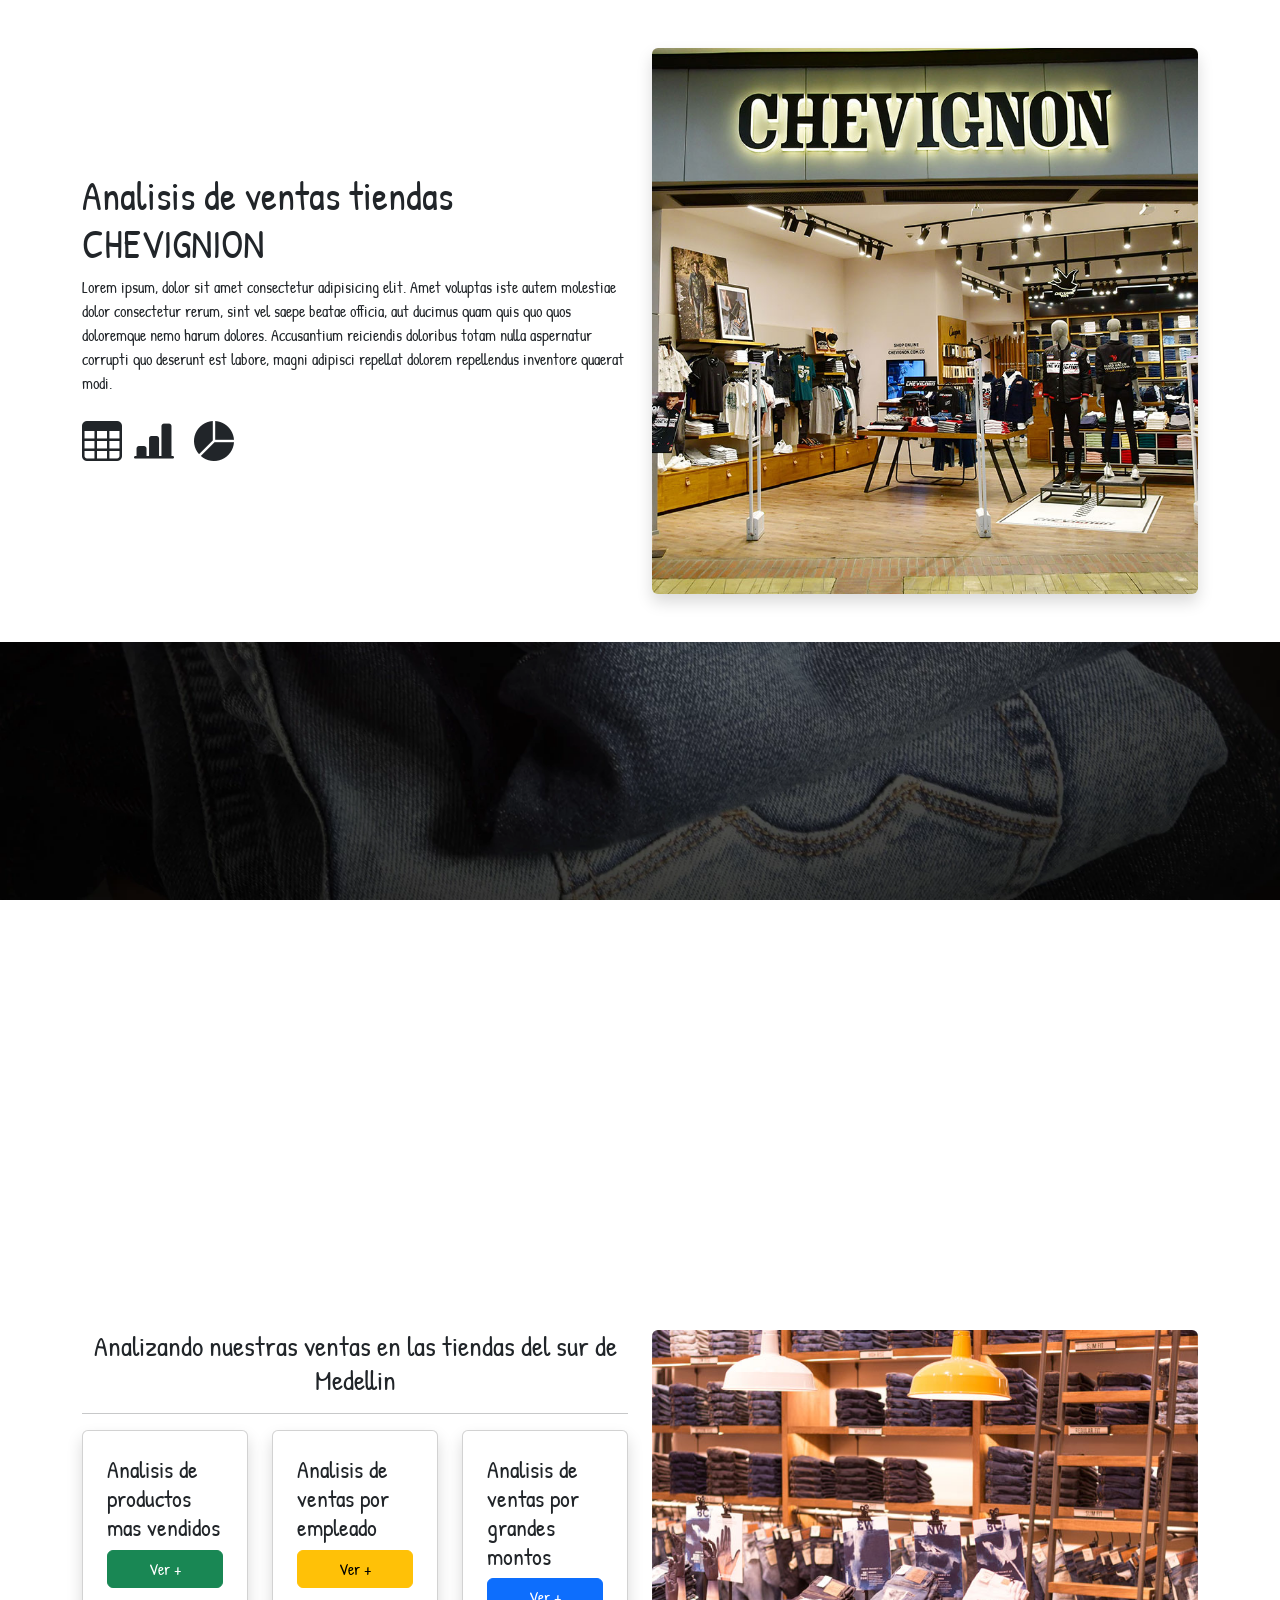
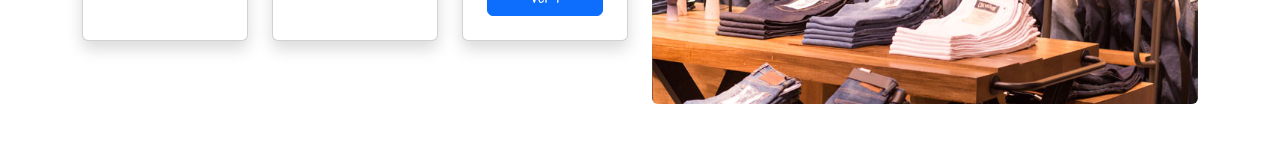
<file: index.html>
<!DOCTYPE html>
<html lang="en">
  <head>
    <meta charset="UTF-8" />
    <meta name="viewport" content="width=device-width, initial-scale=1.0" />
    <title>Analisis</title>
    <link
      href="https://cdn.jsdelivr.net/npm/bootstrap@5.3.8/dist/css/bootstrap.min.css"
      rel="stylesheet"
      integrity="sha384-sRIl4kxILFvY47J16cr9ZwB07vP4J8+LH7qKQnuqkuIAvNWLzeN8tE5YBujZqJLB"
      crossorigin="anonymous"
    />
    <link rel="preconnect" href="https://fonts.googleapis.com" />
    <link rel="preconnect" href="https://fonts.gstatic.com" crossorigin />
    <link
      href="https://fonts.googleapis.com/css2?family=Patrick+Hand&display=swap"
      rel="stylesheet"
    />
    <link rel="stylesheet" href="./styles/estilos.css" />
    <link
      rel="stylesheet"
      href="https://cdn.jsdelivr.net/npm/bootstrap-icons@1.13.1/font/bootstrap-icons.min.css"
    />
  </head>
  <body class="fuente">
    <section class="container my-5">
      <section class="row">
        <section class="col-6 align-self-center">
          <h1>Analisis de ventas tiendas CHEVIGNION</h1>
          <p>
            Lorem ipsum, dolor sit amet consectetur adipisicing elit. Amet
            voluptas iste autem molestiae dolor consectetur rerum, sint vel
            saepe beatae officia, aut ducimus quam quis quo quos doloremque nemo
            harum dolores. Accusantium reiciendis doloribus totam nulla
            aspernatur corrupti quo deserunt est labore, magni adipisci repellat
            dolorem repellendus inventore quaerat modi.
          </p>
          <i class="bi bi-table fs-1"></i>
          <i class="bi bi-bar-chart-line-fill fs-1 mx-2"></i>
          <i class="bi bi-pie-chart-fill fs-1 mx-2"></i>
        </section>
        <section class="col-6">
          <img
            src="./img/tienda.jpg"
            alt="tienda"
            class="img-fluid rounded shadow"
          />
        </section>
      </section>
    </section>

    <section class="fondo"></section>

    <section class="container">
      <section class="row my-5">
        <section class="col-12 col-md-6">
          <h3 class="text-center">
            Analizando nuestras ventas en las tiendas del sur de Medellin
          </h3>
          <hr>
          <div class="row row-cols-1 row-cols-md-3">
            <div class="col">
              <div class="card h-100 shadow p-4">
                <h4>Analisis de productos mas vendidos</h4>
                <button class="btn btn-success">Ver +</button>
              </div>
            </div>
            <div class="col">
              <div class="card h-100 shadow p-4">
                <h4>Analisis de ventas por empleado</h4>
                <button class="btn btn-warning">Ver +</button>
              </div>
            </div>
            <div class="col">
              <div class="card h-100 shadow p-4">
                <h4>Analisis de ventas por grandes montos</h4>
                <button class="btn btn-primary">Ver +</button>
              </div>
            </div>
          </div>
        </section>

        <section class="col-12 col-md-6">
          <img src="./img/fotodos_.jpg" alt="foto" class="img-fluid rounded">
        </section>
      </section>
    </section>

    <script
      src="https://cdn.jsdelivr.net/npm/bootstrap@5.3.8/dist/js/bootstrap.bundle.min.js"
      integrity="sha384-FKyoEForCGlyvwx9Hj09JcYn3nv7wiPVlz7YYwJrWVcXK/BmnVDxM+D2scQbITxI"
      crossorigin="anonymous"
    ></script>
  </body>
</html>
</file>
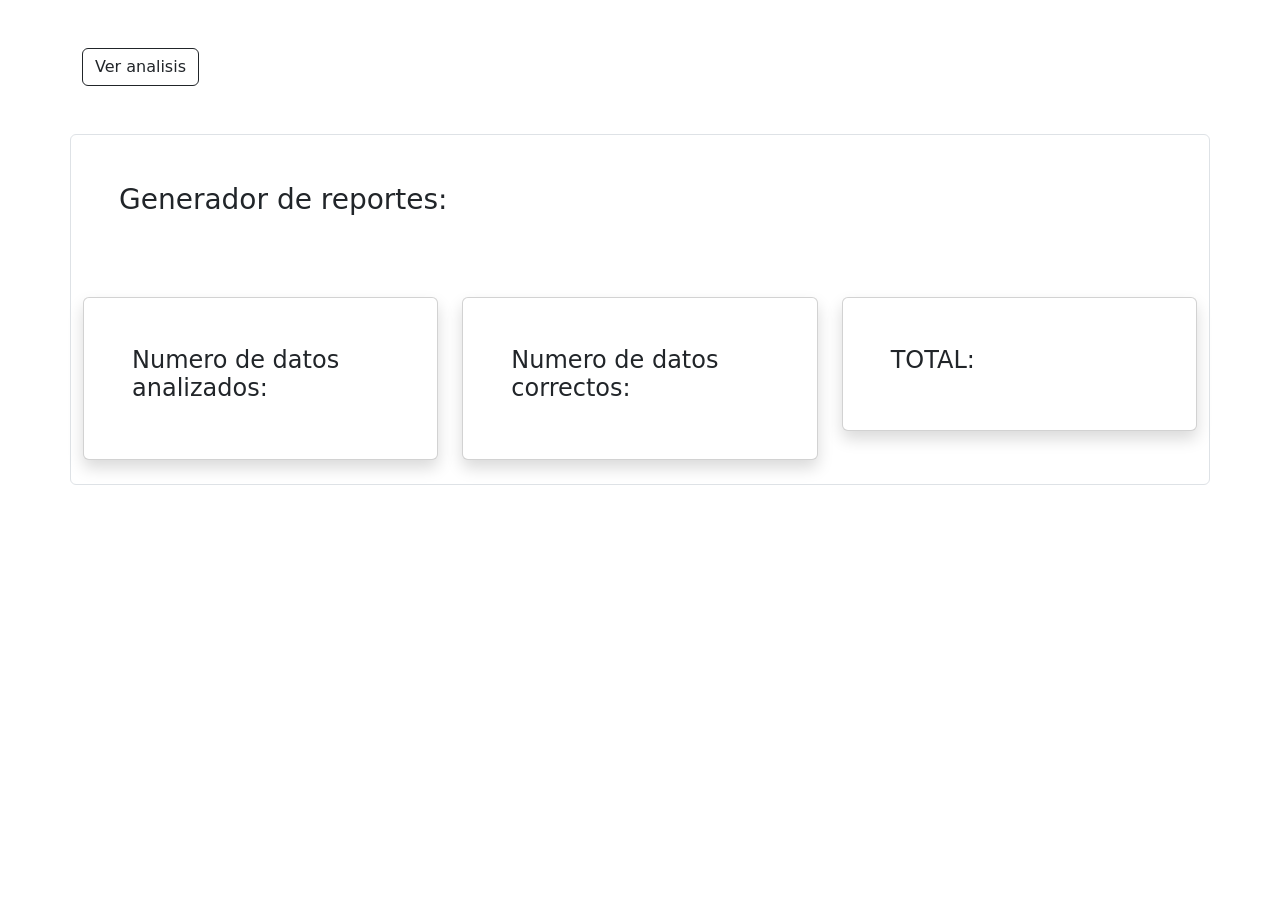
<file: dashboard.html>
<!DOCTYPE html>
<html lang="en">
  <head>
    <meta charset="UTF-8" />
    <meta name="viewport" content="width=device-width, initial-scale=1.0" />
    <title>Analisis</title>
    <link
      href="https://cdn.jsdelivr.net/npm/bootstrap@5.3.8/dist/css/bootstrap.min.css"
      rel="stylesheet"
      integrity="sha384-sRIl4kxILFvY47J16cr9ZwB07vP4J8+LH7qKQnuqkuIAvNWLzeN8tE5YBujZqJLB"
      crossorigin="anonymous"
    />
  </head>
  <body>
    <section class="container mt-5">
      <a
        class="btn btn-outline-dark"
        data-bs-toggle="offcanvas"
        href="#offcanvasExample"
        role="button"
        aria-controls="offcanvasExample"
      >
        Ver analisis
      </a>
      <div class="offcanvas offcanvas-start" tabindex="-1" id="offcanvasExample" aria-labelledby="offcanvasExampleLabel">
  <div class="offcanvas-header">
    <h5 class="offcanvas-title" id="offcanvasExampleLabel">Analisis</h5>
    <button type="button" class="btn-close" data-bs-dismiss="offcanvas" aria-label="Close"></button>
  </div>
  <div class="offcanvas-body">
    <div>
      <section class="row shadow">
        <section class="col-12 border p-4">
            <h4>Analis de ventas</h4>
        </section>
      </section>
      <section class="row my-3 shadow">
        <section class="col-12 border p-4">
            <h4>Analis de productos</h4>
        </section>
      </section>
      <section class="row my-3 shadow">
        <section class="col-12 border p-4">
            <h4>Analis de empleados</h4>
        </section>
      </section>
    </div>
    <div class="dropdown mt-3">
     
    </div>
  </div>
</div>



    </section>

    <section class="container my-5 border rounded">
        <section class="row">
            <div class="col-12 p-5">
                <h3>Generador de reportes: </h3>
            </div>
        </section>
        <section class="row my-4">
            <div class="col-4">
                <div class="card shadow p-5">
                    <h4>Numero de datos analizados: </h4>
                </div>
            </div>
            <div class="col-4">
                <div class="card shadow p-5">
                    <h4>Numero de datos correctos: </h4>
                </div>
            </div>
            <div class="col-4">
                <div class="card shadow p-5">
                    <h4>TOTAL: </h4>
                </div>
            </div>
        </section>
    </section>

    <script
      src="https://cdn.jsdelivr.net/npm/bootstrap@5.3.8/dist/js/bootstrap.bundle.min.js"
      integrity="sha384-FKyoEForCGlyvwx9Hj09JcYn3nv7wiPVlz7YYwJrWVcXK/BmnVDxM+D2scQbITxI"
      crossorigin="anonymous"
    ></script>
  </body>
</html>
</file>
<file: styles/estilos.css>
.fuente{
    font-family: "Patrick Hand", cursive;
    font-weight: 400;
    font-style: normal;
}

.fondo{
    background-image: url("../img/fondo.webp");
    background-position: top center;
    background-size: cover;
    padding: 25%;
    background-attachment: fixed;
}
</file>
